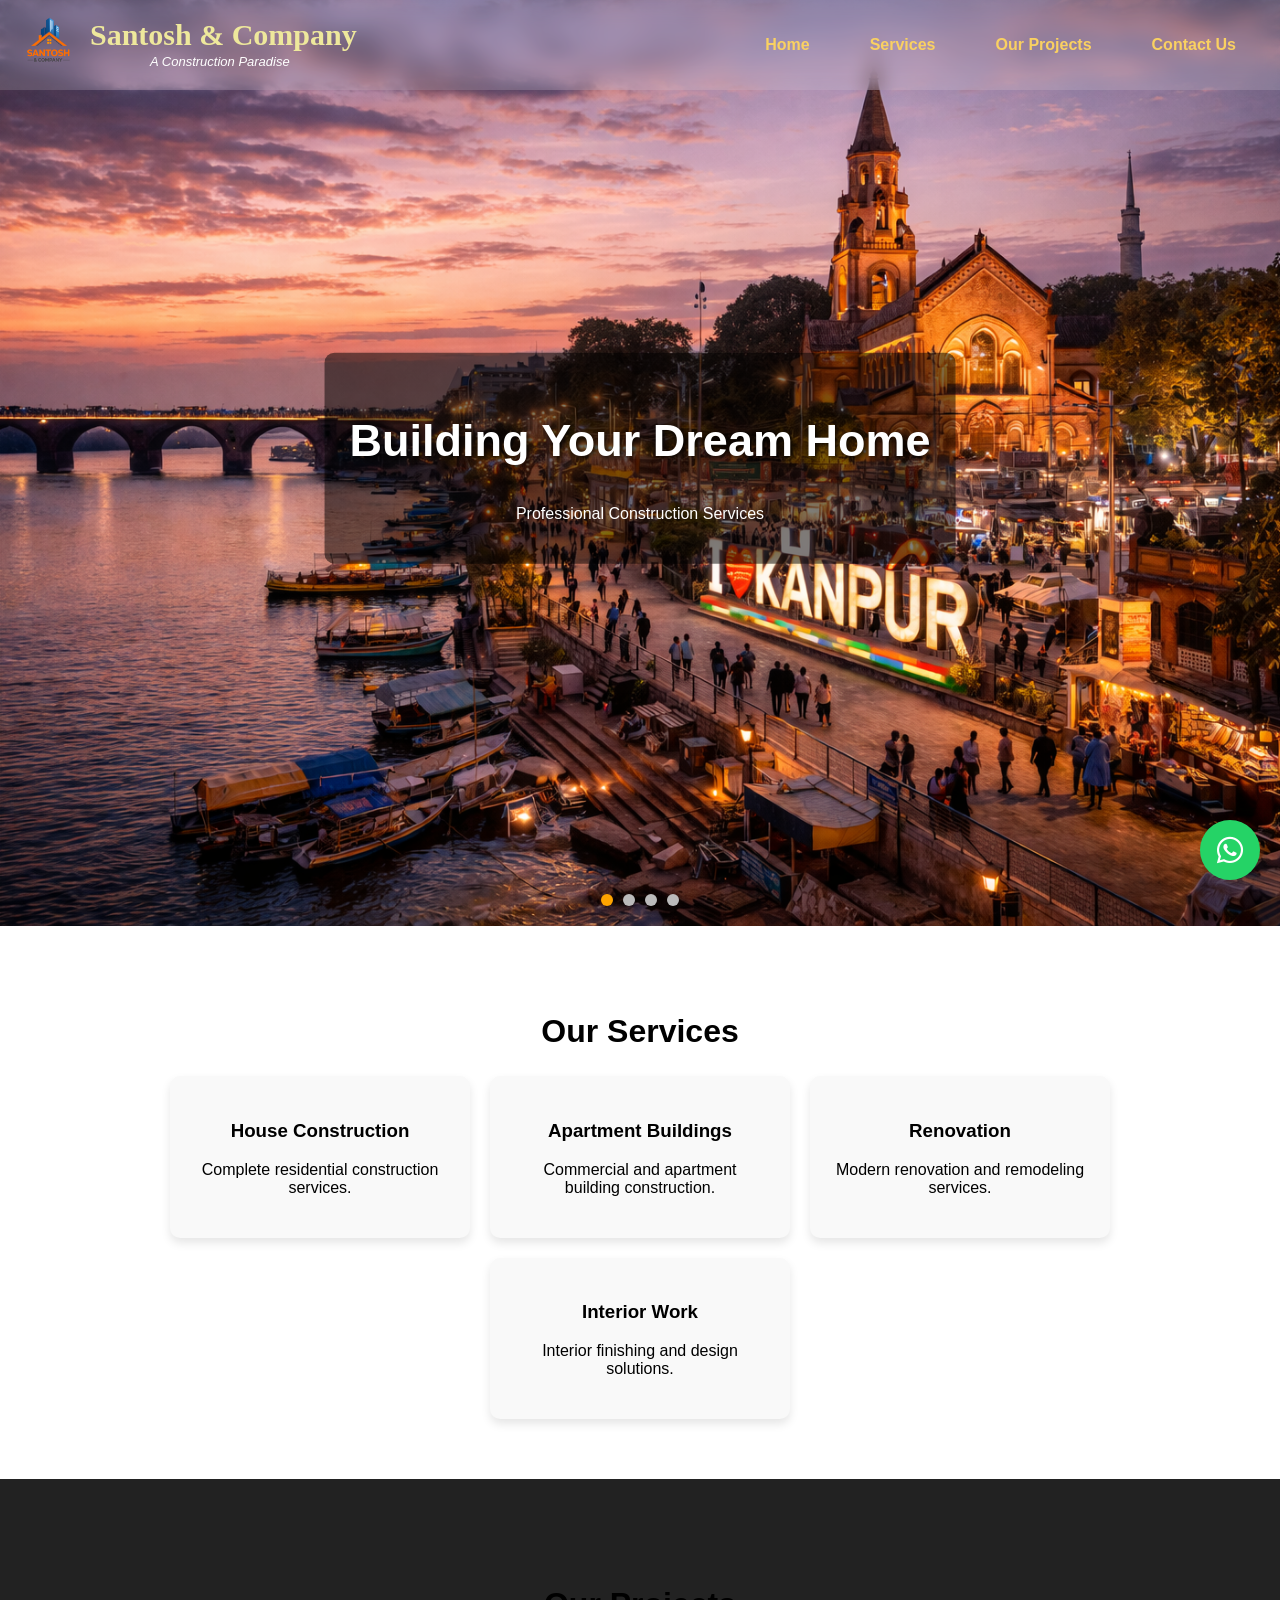
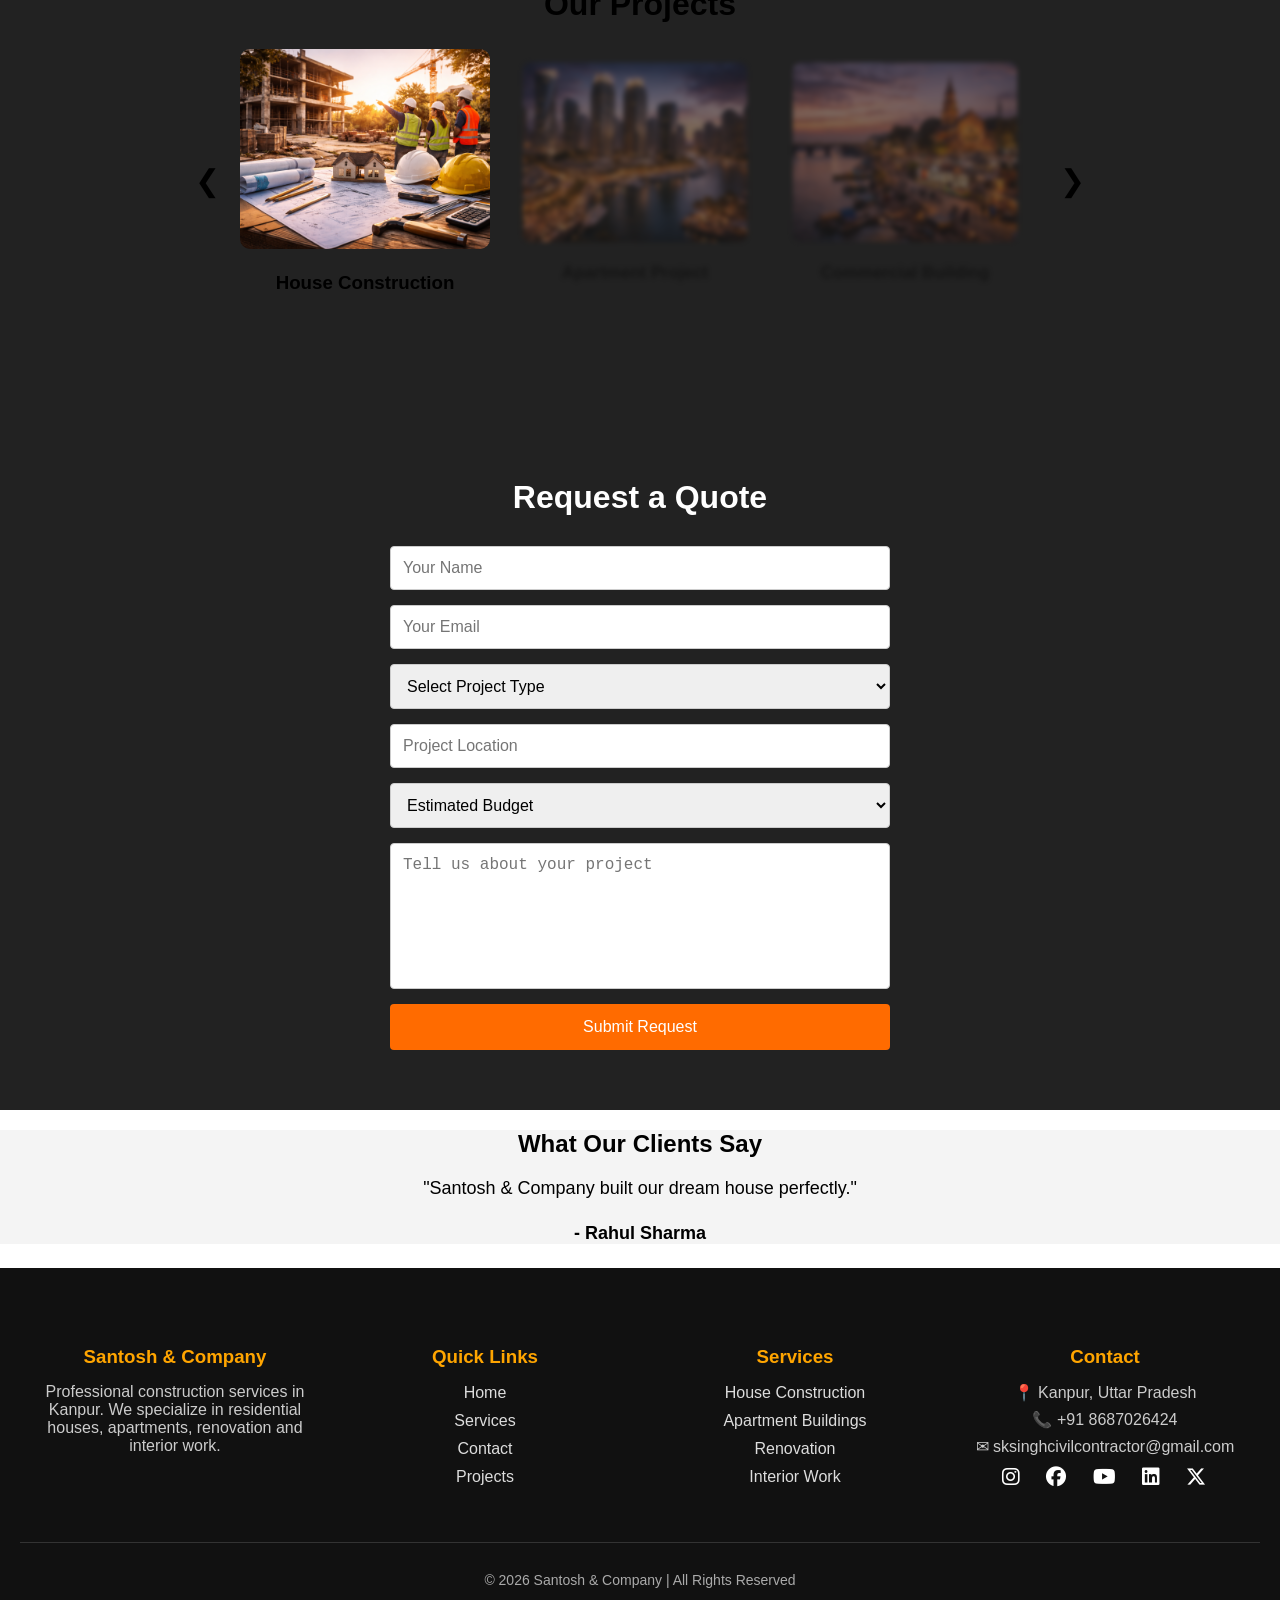
<file: index.html>
<!DOCTYPE html>
<html lang="en">
<head>

<meta charset="UTF-8">
<meta name="viewport" content="width=device-width, initial-scale=1.0">
<meta name="description" content="Santosh and Company provides construction services, residential construction, commercial construction, and building projects.">

<meta name="keywords" content="construction company, building contractor, residential construction, commercial construction, foundation work, interior design, renovation, maintenance, industrial construction, consultation, remodelling">

<meta name="author" content="Santosh and Company">

<meta name="robots" content="index, follow">

<script type="application/ld+json">
{
 "@context": "https://schema.org",
 "@type": "LocalBusiness",
 "name": "Santosh and Company",
 "url": "https://santoshandcompany.com",
 "description": "Construction, building contractor, residential construction, commercial construction, foundation work, interior design, renovation, maintenance, industrial construction, consultation, remodelling",
 "telephone": "+918687026424",
 "address": {
   "@type": "PostalAddress",
   "addressLocality": "Kanpur",
   "addressRegion": "Uttar Pradesh",
   "addressCountry": "India"
 }
}
</script>

<title>Santosh & Company</title>

<link rel="stylesheet" href="https://cdnjs.cloudflare.com/ajax/libs/font-awesome/6.5.0/css/all.min.css">
<link rel="stylesheet" href="style.css">
<link rel="icon" type="image/png" sizes="32x32" href="/favicon-32x32.png">
<link rel="icon" type="image/png" sizes="96x96" href="/favicon-96x96.png">
 <link rel="icon" type="image/png" sizes="512x512" href="/web-app-manifest-512x512.png">
 <link rel="icon" type="image/png" sizes="192x192" href="/web-app-manifest-192x192.png">
<link rel="apple-touch-icon" sizes="180x180" href="/apple-touch-icon.png">
<link rel="manifest" href="/site.webmanifest">
 <link rel="icon" href="/favicon.ico">
 <link rel="icon" type="image/svg+xml" href="/favicon.svg">

</head>

<body>

<header class="navbar">

<div class="logo">
<a href="#"><img src="./images/logo1.png"></a>
<h1>Santosh & Company</h1>
<h4>A Construction Paradise</h4>
</div>

<div class="hamburger" id="hamburger">
<span></span>
<span></span>
<span></span>
</div>

<nav class="mobile-menu" id="mobileMenu">
<a href="#">Home</a>
<a href="#services">Services</a>
<a href="#projects">Our Projects</a>
<a href="#contact">Contact Us</a>
</nav>

</header>

<div class="overlay" id="overlay"></div>

<section class="hero">

<div class="slide active" style="background-image:url('images/house1.jpg')"></div>
<div class="slide active" style="background-image:url('images/house2.jpg')"></div>
<div class="slide active" style="background-image:url('images/house3.jpg')"></div>
<div class="slide active" style="background-image:url('images/house4.jpg')"></div>

<div class="hero-text">
<h2>Building Your Dream Home</h2>
<p>Professional Construction Services</p>
</div>

<!-- <a href="#" class="hero-btn">Get a Quote</a> -->

<div class="dots">
    <span class="dot active"></span>
    <span class="dot"></span>
    <span class="dot"></span>
    <span class="dot"></span>
</div>

</section>


<section class="services" id="services">

<h2>Our Services</h2>

<div class="service-container">

<a href="house.html" class="service">
<h3>House Construction</h3>
<p>Complete residential construction services.</p>
</a>

<a href="apartment.html" class="service">
<h3>Apartment Buildings</h3>
<p>Commercial and apartment building construction.</p>
</a>

<a href="renovation.html" class="service">
<h3>Renovation</h3>
<p>Modern renovation and remodeling services.</p>
</a>

<a href="interior.html" class="service">
<h3>Interior Work</h3>
<p>Interior finishing and design solutions.</p>
</a>

</div>

</section>

<section class="projects" id="projects">

<h2>Our Projects</h2>

<div class="carousel">

<button class="nav left">&#10094;</button>

<div class="cards">

<div class="card active">
<img src="./images/house2.jpg">
<h3>House Construction</h3>
</div>

<div class="card">
<img src="./images/house3.jpg">
<h3>Apartment Project</h3>
</div>

<div class="card">
<img src="./images/house4.jpg">
<h3>Commercial Building</h3>
</div>

</div>

<button class="nav right">&#10095;</button>

</div>

</section>
<section class="contact" id="contact">

<h2>Request a Quote</h2>
<form action="https://formsubmit.co/sksinghcivilcontractor@gmail.com" method="POST">

<input type="hidden" name="_captcha" value="false">

<input type="hidden" name="_next" value="https://santoshandcompany.com/thankyou.html">

<input type="text" name="name" placeholder="Your Name" required>

<input type="email" name="email" placeholder="Your Email" required>


<select name="project-type"> 
    <option value="">Select Project Type</option> 
    <option>House Construction</option> 
    <option>Commercial Building</option>
    <option>Renovation</option>
    <option>JCB / Excavation Work</option> 
</select>

<input type="text" name="location" placeholder="Project Location">

<select name="budget"> 
    <option value="">Estimated Budget</option> 
    <option>Below ₹5 Lakh</option> 
    <option>₹5–10 Lakh</option> 
    <option>₹10–25 Lakh</option> 
    <option>₹25+ Lakh</option>
</select>

<textarea name="message" placeholder="Tell us about your project"></textarea> 

<button type="submit">Submit Request</button>

</form>

<a href="thankyou.html"></a>
</section>



<section class="testimonials">

<h2>What Our Clients Say</h2>

<div class="testimonial-container">

<div class="testimonial active">
<p>"Santosh & Company built our dream house perfectly."</p>
<h4>- Rahul Sharma</h4>
</div>

<div class="testimonial">
<p>"Very professional construction service in Kanpur."</p>
<h4>- Amit Verma</h4>
</div>

<div class="testimonial">
<p>"Excellent quality and timely completion."</p>
<h4>- Neha Gupta</h4>
</div>

</div>

</section>


<a href="https://wa.me/918687026424" class="whatsapp" target="_blank">

<i class="fab fa-whatsapp"></i>

</a>


<footer class="footer">

<div class="footer-container">

<div class="footer-col">
<h3>Santosh & Company</h3>
<p>
Professional construction services in Kanpur.
We specialize in residential houses, apartments,
renovation and interior work.
</p>
</div>

<div class="footer-col">
<h3>Quick Links</h3>

<ul>
<li><a href="index.html">Home</a></li>
<li><a href="#services">Services</a></li>
<li><a href="#contact">Contact</a></li>
<li><a href="#projects">Projects</a></li>
</ul>
</div>

<div class="footer-col">
<h3>Services</h3>

<ul>
<li><a href="house.html">House Construction</a></li>
<li><a href="apartment.html">Apartment Buildings</a></li>
<li><a href="renovation.html">Renovation</a></li>
<li><a href="interior.html">Interior Work</a></li>
</ul>
</div>

<div class="footer-col">
<h3>Contact</h3>

<p>📍 Kanpur, Uttar Pradesh</p>
<p>📞 +91 8687026424</p>
<p>✉ sksinghcivilcontractor@gmail.com</p>

<div class="social-icons">

<a href="https://www.instagram.com/santosh_and_company/"><i class="fab fa-instagram"></i></a>
<a href="https://www.facebook.com/santosh_and_company/"><i class="fab fa-facebook"></i></a>
<a href="https://www.youtube.com/santosh_and_company/"><i class="fab fa-youtube"></i></a>
<a href="https://www.linkedin.com/santosh_and_company/"><i class="fab fa-linkedin"></i></a>
<a href="https://www.twitter.com/santosh_and_company/"><i class="fab fa-x-twitter"></i></a>

</div>

</div>

</div>

<div class="footer-bottom">
<p>© 2026 Santosh & Company | All Rights Reserved</p>
</div>

</footer>

<script src="./script.js"></script>
</body>
</html>
</file>
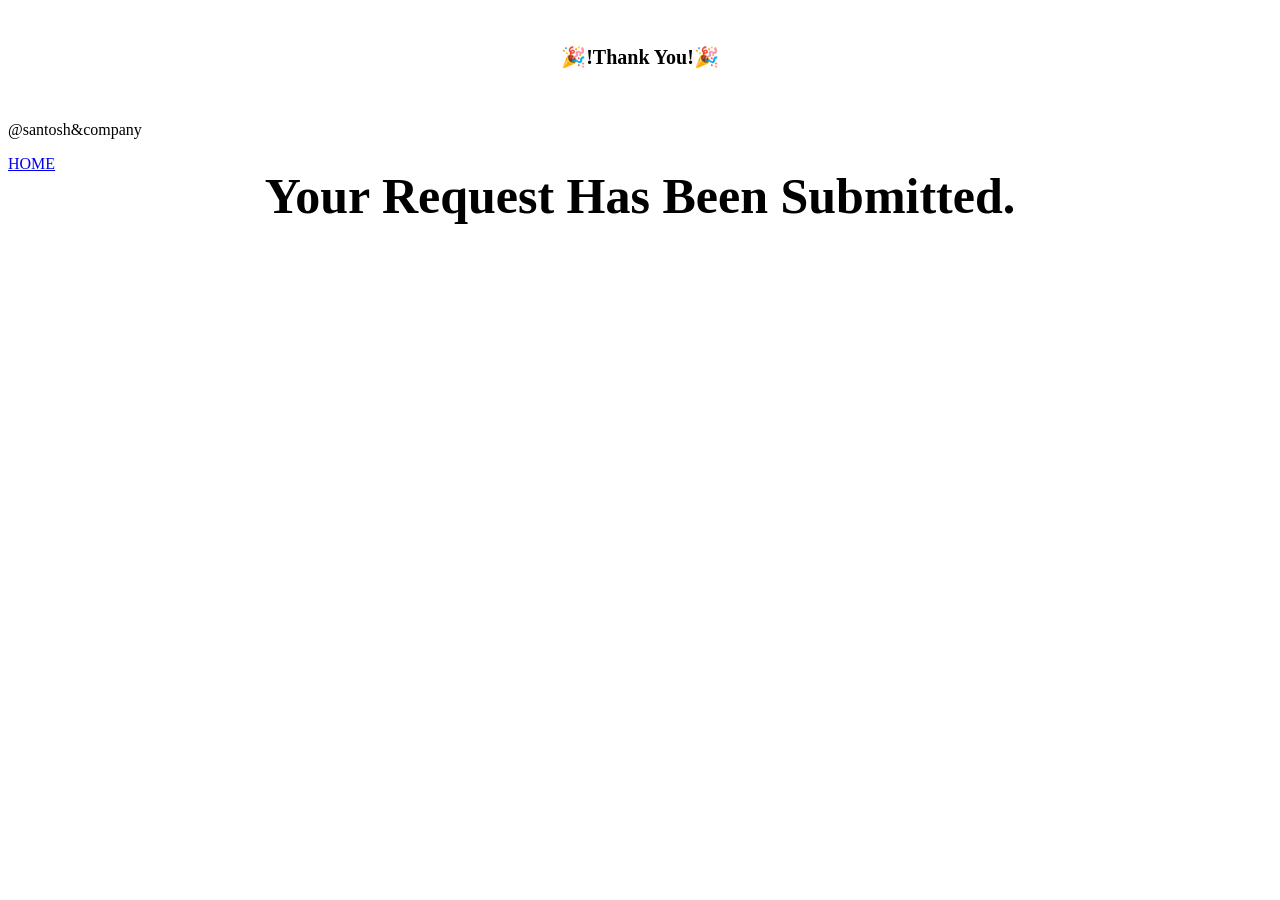
<file: thankyou.html>
<!DOCTYPE html>
<html lang="en">
<head>
    <meta charset="UTF-8">
    <meta name="viewport" content="width=, initial-scale=1.0">
    <title>Document</title>
</head>
<style>
    .thanks{
        display: flex;
        align-items: center;
        justify-content: center;
    }

    .thanks h2{
        font-size: 20px;
        padding: 20px 40px;
    }

    .thanks h6{
        font-size: 50px;
        position: absolute;
        top: 50px;
    }
    .footer p{
        display: flex;
        align-items: center;
        justify-content: center;
    }
</style>
<body>
    <div class="thanks">
        <h2>🎉!Thank You!🎉</h2>
        <h6>Your Request Has Been Submitted.</h6>
    </div>
</body>
<footer><p>@santosh&company</p><a href="https://santoshandcompany.com">HOME</a></footer>
</html>
</file>
<file: style.css>
body{
margin:0;
font-family:sans-serif  ;
background-color: transparent;
}

/* HEADER */

header{
background:#11111154;
color:white;
padding:15px 40px;
display:flex;
justify-content:space-between;
align-items:center;
/* position:sticky; */
top:0;
z-index: 1000;
}

.navbar{
display:flex;
justify-content:space-between;
align-items:center;
padding:20px 40px;

position:fixed;
top: 0;
width:95%;

background:rgba(255,255,255,0.15);
backdrop-filter:blur(10px);

z-index:1001;
}


/* HAMBURGER */

.hamburger{
width:30px;
cursor:pointer;
z-index:1002;
}

.hamburger span{
display:block;
height:3px;
width: 25px;
background:black;
margin:6px 0;
margin-left:-50px;
transition:0.4s;
}

/* ANIMATION */

.hamburger.active span:nth-child(1){
transform:rotate(45deg) translate(5px,5px);
}

.hamburger.active span:nth-child(2){
opacity:0;
}

.hamburger.active span:nth-child(3){
transform:rotate(-45deg) translate(7px,-7px);
}

/* MOBILE MENU */

.mobile-menu{
position:fixed;
top:0;
right:-100%;
height:100vh;
width:260px;
background:#302c31e5;
padding-top:100px;
display:flex;
flex-direction:column;
transition:0.4s;
z-index:1001;
}

.mobile-menu a{
padding:18px 30px;
text-decoration:none;
/* color:black; */
font-weight:600;
transition:0.3s;
}

.mobile-menu a:hover{
background:#f2f2f2;
padding-left:40px;
transform: translateY(-2px);

}

.mobile-menu.active{
right:0;
}

/* OVERLAY */

.overlay{
position:fixed;
top:0;
left:0;
width:100%;
height:100%;
background:rgba(0,0,0,0.4);
opacity:0;
visibility:hidden;
transition:0.3s;
z-index:1000;
}

.overlay.active{
opacity:1;
visibility:visible;
}



.logo{
display:flex;
align-items:center;
/* justify-content: left; */
/* gap: 10px; */
height: 50px;
width: 50px;
}

.logo img{
width:150px;
height: 120px;
margin-left: -40px;
}

.logo h1{
    display: none;
   position: absolute;
   left: 0px;
   
   
}

.logo h4{
    display: none;
    
    position: absolute;
    left: 0;
    
}

/* .logo h1{
color:#eee89c;
font-size:30px;
font-weight: 800;
display: flex;
position: absolute;
margin-left: 90px;
margin-top: 0px;
font-family: Georgia, 'Times New Roman', Times, serif;
}

.logo h4{
    display: flex;
    position: absolute;
    margin-top: 50px;
    font-size: small;
    margin-left: 150px;
    font-weight: 100;
    font-style: italic;

} */

/* .logo h1 span{
gap: -10px;
position: absolute;
display: flex;
font-size: 20px;
font-weight: 100;
font-family: Georgia, 'Times New Roman', Times, serif;
} */

nav a{
color:rgb(252, 247, 207);
margin-left:20px;
text-decoration:none;
}

nav a:hover{
color:#ffa500;
}

/* HERO */

.hero{
height: 100vh;
padding: 7vh;
display:flex;
align-items:center;
justify-content:center;
color:white;
text-align:center;
background-size:cover;
background-position:center;
margin-top: -10px;
}

.hero-overlay{
background:rgba(0,0,0,0.5);
padding:80px ;
position: absolute;
top: 10px;
border-radius:10px;
}

.hero h2{
font-size:45px;
color:#ffffff;
text-shadow:2px 2px 6px black;
/* transform:translate(30px,30px); */
}

.hero h2:hover{
    color: #ffa600;
}


/* DESKTOP MENU */

@media(min-width:769px){


.logo{
display:flex;
align-items:center;
justify-content: left;
/* gap: 10px; */
height: 50px;
width: 50px;
}

.logo img{
width:100px;
height: 80px;
}

.logo h1{
color:#eee89c;
font-size:30px;
font-weight: 800;
display: flex;
position: absolute;
margin-left: 90px;
margin-top: 0px;
font-family: Georgia, 'Times New Roman', Times, serif;
}

.logo h4{
    display: flex;
    position: absolute;
    margin-top: 50px;
    font-size: small;
    margin-left: 150px;
    font-weight: 100;
    font-style: italic;

}

.hamburger{
display:none;
}

.mobile-menu{
position:static;
height:auto;
width:auto;
flex-direction:row;
padding:0;
background:none;
right:0;

}

.mobile-menu a{
color:#fad161;
padding:0 20px;
}

.overlay{
display:none;
}

}
/* HERO TEXT */



/* .hero p{
margin-top:-px;
font-size:18px;
opacity:50;
transform:translateY(40px);
animation:fadeUp 1s forwards;
animation-delay:0.5s;
} */

/* SERVICES */

.services{
padding:60px 20px;
text-align:center;
background:white;
border: #111;
}

.services h2{
    font-size: 32px;
}

.service-container{
display:flex;
flex-wrap:wrap;
justify-content:center;
gap:20px;
}

/* .service{
width:230px;
background:#f9f9f9;
padding:20px;
border-radius:10px;
transition:0.3s;
cursor:pointer;
} */

/* .service:hover{
background:#ffa500;
color:white;
transform:translateY(-5px);
} */


/* .service{
text-decoration:none;
color:black;
background:#f9f9f9;
width:250px;
padding:25px;
border-radius:10px;
box-shadow:0 5px 10px rgba(0,0,0,0.1);
transition:0.3s;
cursor: pointer;
} */

/* .service:hover{
transform:scale(1.05);
} */

.service{
text-decoration:none;
color:black;
background:#f9f9f9;
width:250px;
padding:25px;
border-radius:10px;
box-shadow:0 5px 10px rgba(0,0,0,0.1);
transition:all 0.3s ease;
display:block;
cursor: pointer;
}

.service:hover{
background:#000000;
color:white;
transform:translateY(-8px);
box-shadow:0 10px 20px rgba(0,0,0,0.2);
transform:scale(1.05);
}


/* CONTACT */

.contact{
background:#222;
color:white;
padding:60px 20px;
text-align:center;
}

/* .contact input,
.contact textarea{
width:80%;
max-width:400px;
padding:10px;
margin:8px;
border:none;
border-radius:5px;

}

.contact button{
background:#ffa500;
border:none;
padding:10px 25px;
cursor:pointer;
} */

.contact h2{

font-size:32px;
margin-bottom:30px;

}

.contact form{

max-width:500px;
margin:auto;
display:flex;
flex-direction:column;
gap:15px;

}

.contact input,
.contact select,
.contact textarea{

padding:12px;
border:1px solid #ccc;
border-radius:4px;
font-size:16px;

}

.contact textarea{

height:120px;
resize:none;

}

.contact button{

background:#ff6b00;
color:white;
padding:14px;
border:none;
font-size:16px;
cursor:pointer;
border-radius:4px;
transition:0.3s;

}

.contact button:hover{

background:#ff8c2a;

}


/* 
.Projects{
padding: 200px 20px;
background-color: #333;
display: flex;
align-items: center;
justify-content: center;

}

.Projects h2{
    display: flex;
    align-items: center;
    justify-content: center;
    margin-top: -400px;
    margin-left: 500px;
    font-size:40px;
    margin-bottom:40px;
    color:#ffb400;
} */

/* .Projects-container {
display: flex;
flex-wrap: wrap;
align-items: center;
justify-content: center;
height: 200px;
width: 20px;
position: relative;
margin-top: -50px;
padding: 20px;
color: #000000;
z-index: 1000;

} */
/* .container .button{
    height: 20px;
}
.container{
width: 100%;
height: 300px;
border: 2px solid black;
margin: 50px 50px;
display: flex;
gap: 20px;
margin-top: 150px;
padding: 20px;
}

.contain1, .contain2{
   
    width: 200px;
    height: 300px;
    border: 2px dotted black;
} */
/* 
.Projects{
    text-align: center;
    padding: 60px 20px; 
} */

/* .Projects h2{
    margin-bottom: 40px;
} */

/* .container{
    max-width: 1100px;
    margin: 0 auto;              centers the grid */
    /* display: grid;
    grid-template-columns: repeat(3, 1fr);
    gap: 25px;
}
.project-box{
    border-radius: 10px;
    overflow: hidden;
    background: white;
    box-shadow: 0 4px 10px rgba(0,0,0,0.15);
    transition: 0.3s;
    background:#2a2a2a;
    border-radius:10px;
    overflow:hidden;
    transition:0.3s;
}

.project-box img{
    width: 100%;
    height: 200px;
    object-fit: cover;
}

.project-box h3{
    padding: 15px;
}

.project-box:hover{
    transform: translateY(-8px);
}

#Projects{
scroll-margin-top: 100px;
}

.project-box{
    position:relative;
}

.overlay{
    position:absolute;
    top:0;
    left:0;
    width:100%;
    height:200px;
    background:rgba(0,0,0,0.6);
    color:white;
    display:flex;
    justify-content:center;
    align-items:center;
    opacity:0;
    transition:0.3s;
    font-size:20px;
}

.project-box:hover .overlay{
    opacity:1;
}

.project-box:hover{
    transform: translateY(-10px) scale(1.03);
    box-shadow:0 15px 35px rgba(0,0,0,0.4);
}
#Projects{
background:#111;
padding:80px 20px;
} */

.projects{
text-align:center;
padding:80px 20px;
background-color: #222;
}

.projects h2{
    font-size: 32px;
}

.carousel{
display:flex;
align-items:center;
justify-content:center;
position:relative;
}

.cards{
display:flex;
gap:20px;
overflow:hidden;
width:800px;
}

.card{
width:250px;
transition:0.4s;
opacity:0.4;
filter:blur(3px);
transform:scale(0.9);
}

.card img{
width:100%;
height:200px;
object-fit:cover;
border-radius:10px;
}

.card.active{
opacity:1;
filter:none;
transform:scale(1);
}

.nav{
font-size:30px;
background:none;
border:none;
cursor:pointer;
padding:20px;
}
/* 
.projects{
padding:80px 20px;
background:#111;
}

.projects h2{
text-align:center;
color:#ffb400;
font-size:40px;
margin-bottom:40px;
}

.project-container{
display:grid;
grid-template-columns:repeat(3,1fr);
gap:25px;
max-width:1100px;
margin:auto;
}

.project-card{
position:relative;
overflow:hidden;
border-radius:10px;
cursor:pointer;
}

.project-card img{
width:100%;
height:250px;
object-fit:cover;
transition:0.5s;
}

.project-info{
position:absolute;
bottom:0;
left:0;
width:100%;
background:rgba(0,0,0,0.6);
color:white;
text-align:center;
padding:15px;
}*/

.project-card:hover img{
transform:scale(1.1); 
 } 


.testimonials{
background:#f4f4f4;
justify-content: center;
text-align:center;
}

.testimonial{
display:none;
font-size:18px;
}

.testimonial.active{
display:block;
text-align:center;
}

/* FOOTER */

footer{
background:#111;
color:white;
padding:40px;
text-align:center;
}

.social-icons{
margin-top:10px;
}

.social-icons a{
color:white;
margin:10px;
font-size:20px;
}


/* WHATSAPP BUTTON */

.whatsapp{
position:fixed;
bottom:20px;
right:20px;
width:60px;
height:60px;
background:#25D366;
border-radius:50%;
display:flex;
align-items:center;
justify-content:center;
color:white;
font-size:30px;
text-decoration:none;
}

.footer{
background:#111;
color:white;
padding:60px 20px 20px;
}

.footer-container{
max-width:1200px;
margin:auto;
display:flex;
flex-wrap:wrap;
justify-content:space-between;
gap:40px;
}

.footer-col{
flex:1;
min-width:220px;
}

.footer-col h3{
color:#ffa500;
margin-bottom:15px;
}

.footer-col ul{
list-style:none;
padding:0;
}

.footer-col ul li{
margin-bottom:10px;
}

.footer-col ul li a{
color:#ddd;
text-decoration:none;
}

.footer-col ul li a:hover{
color:#ffa500;
}

.footer-col p{
margin:8px 0;
color:#ccc;
}

.social-icons{
margin-top:10px;
}

.social-icons a{
color:white;
margin-right:12px;
font-size:20px;
transition:0.3s;
}

.social-icons a:hover{
color:#ffa500;
}

.footer-bottom{
border-top:1px solid #333;
margin-top:40px;
padding-top:15px;
text-align:center;
font-size:14px;
color:#aaa;
}
.hero{
position:relative;
height:90vh;
overflow:hidden;
}

.slide{
position:absolute;
width:100%;
height:100%;
background-size:cover;
background-position:center;
opacity:0;
transition:opacity 1s;
}

.slide.active{
opacity:1;
}

.hero-text{
position:absolute;
top:50%;
left:50%;
transform:translate(-50%,-50%);
color:white;
background:rgba(0,0,0,0.5);
padding:25px;
border-radius:10px;
}

.dots{
position:absolute;
bottom:20px;
left:50%;
transform:translateX(-50%);
display:flex;
gap:10px;
}

.dot{
width:12px;
height:12px;
background:#bbb;
border-radius:50%;
cursor: pointer;
}

.dot.active{
background:#ffa500;
}

.slide{
position:absolute;
width:100%;
height:100%;
background-size:cover;
background-position:center;
opacity:0;
transition:opacity 1.5s ease;
}

.slide.active{
opacity:1;
}
</file>
